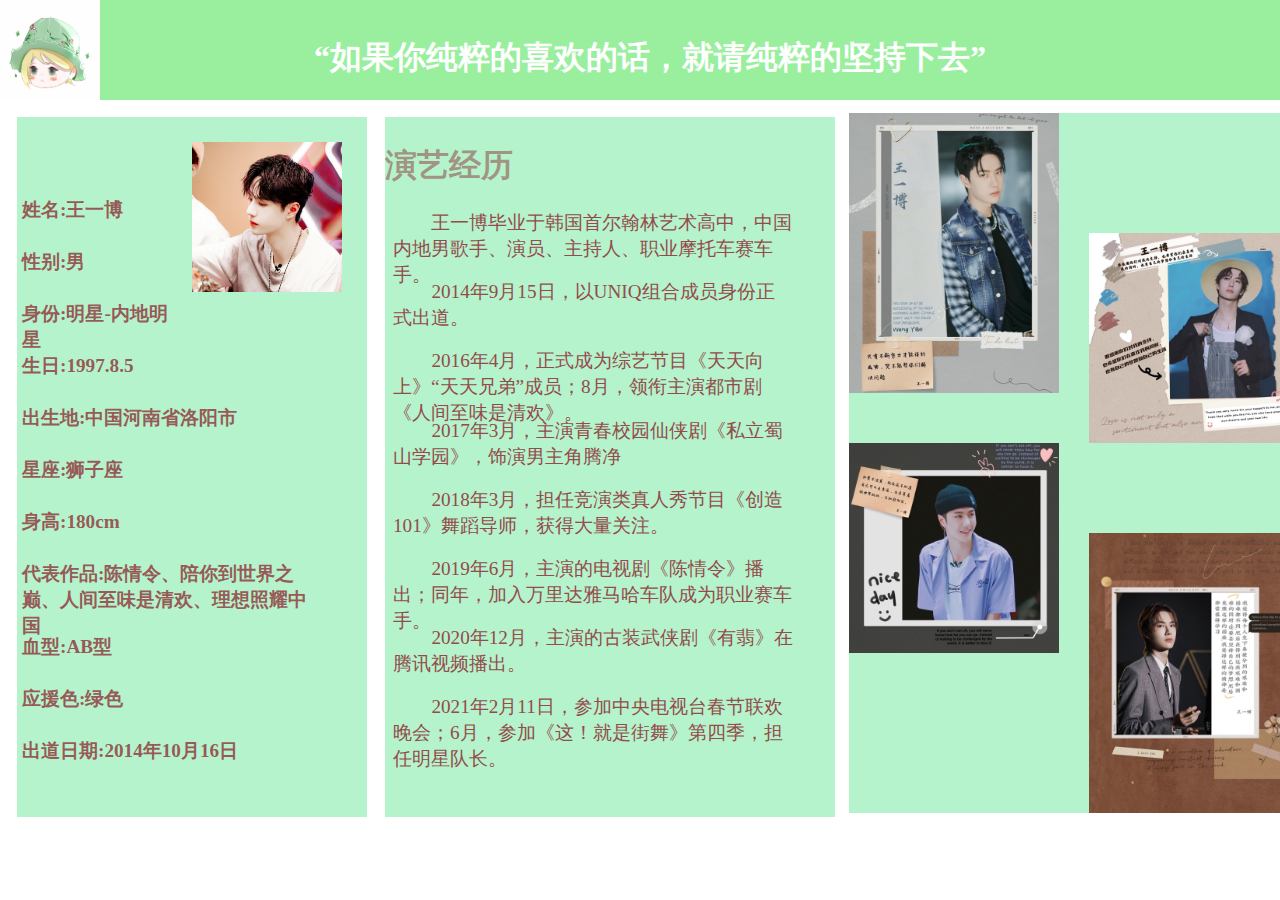
<file: index.html>
<!DOCTYPE html>
<html lang="en">
<head>
    <meta charset="UTF-8">
    <meta http-equiv="X-UA-Compatible" content="IE=edge">
    <meta name="viewport" content="width=device-width, initial-scale=1.0">
    <title>Document</title>
    <link rel="stylesheet" href="css/index1.css">
</head>
<body>
    <!-- 网页顶部内容 -->
    <div id="header">
        <!-- 头部左侧的图 -->
        <div class="head-1">
            <img class="logo" src="img/1.7.jpg" alt=""> 
        </div>
       <!-- 头部右侧内容 -->
        <div class="head-2">
            <a class="a-1" href="index/index2.html"><h1>“如果你纯粹的喜欢的话，就请纯粹的坚持下去”</h1></a>
            <!-- 通过点击链接内容进入下一页面 -->
        </div>
        
    </div>
    <!-- 网页重要内容 -->
    <div id="cont-1">
        <!-- 左侧内容 -->
        <div id="cont-1-1">
            <!-- 左侧内容右侧的图 -->
            <img class="headpic" src="img/1.2.jpg" alt="">
            <!-- 左侧内容的左侧内容 -->
            <div id="cont-1-1-1">
                <h5>姓名:王一博</h5>
                <h5>性别:男</h5>
                <h5>身份:明星-内地明星</h5>
                <h5>生日:1997.8.5</h5>
                <h5>出生地:中国河南省洛阳市</h5>
                <h5>星座:狮子座</h5>
                <h5>身高:180cm</h5>
                <h4>代表作品:陈情令、陪你到世界之巅、人间至味是清欢、理想照耀中国</h4>
                <h5>血型:AB型</h5>
                <h5>应援色:绿色</h5>
                <h5>出道日期:2014年10月16日</h5>
                
            </div>
        </div>
        <!-- 中间内容 -->
        <div id="cont-1-2">
            <h2>演艺经历</h2>
            <div id="cont-1-2-1">
            
                <p>王一博毕业于韩国首尔翰林艺术高中，中国内地男歌手、演员、主持人、职业摩托车赛车手。</p> 
                <p>2014年9月15日，以UNIQ组合成员身份正式出道。</p>
                <p>2016年4月，正式成为综艺节目《天天向上》“天天兄弟”成员；8月，领衔主演都市剧《人间至味是清欢》。</p>
                <p>2017年3月，主演青春校园仙侠剧《私立蜀山学园》，饰演男主角腾净</p>
                <p>2018年3月，担任竞演类真人秀节目《创造101》舞蹈导师，获得大量关注。</p>
                <p>2019年6月，主演的电视剧《陈情令》播出；同年，加入万里达雅马哈车队成为职业赛车手。</p>
                <p>2020年12月，主演的古装武侠剧《有翡》在腾讯视频播出。</p>
                <p>2021年2月11日，参加中央电视台春节联欢晚会；6月，参加《这！就是街舞》第四季，担任明星队长。</p> 
                
            </div>
        </div>
        <!-- 内容右侧图片 -->
        <div id="cont-1-3">
            <div class="cont-1-3-1">
                <img class="pic-1" src="img/1.3.jpg" alt="">
            </div>
            <div class="cont-1-3-2">
                <img class="pic-2" src="img/1.5.jpg" alt="">
            </div>
            <div class="cont-1-3-3">
                <img class="pic-3" src="img/1.6.jpg" alt="">
            </div>
            <div class="cont-1-3-4">
                <img class="pic-4" src="img/1.4.jpg" alt="">
            </div>
                <!-- 通过div和图片的宽高不同，实现图片的交错放置 -->
                
               
                
        </div>
    </div>
</body>
</html>
</file>
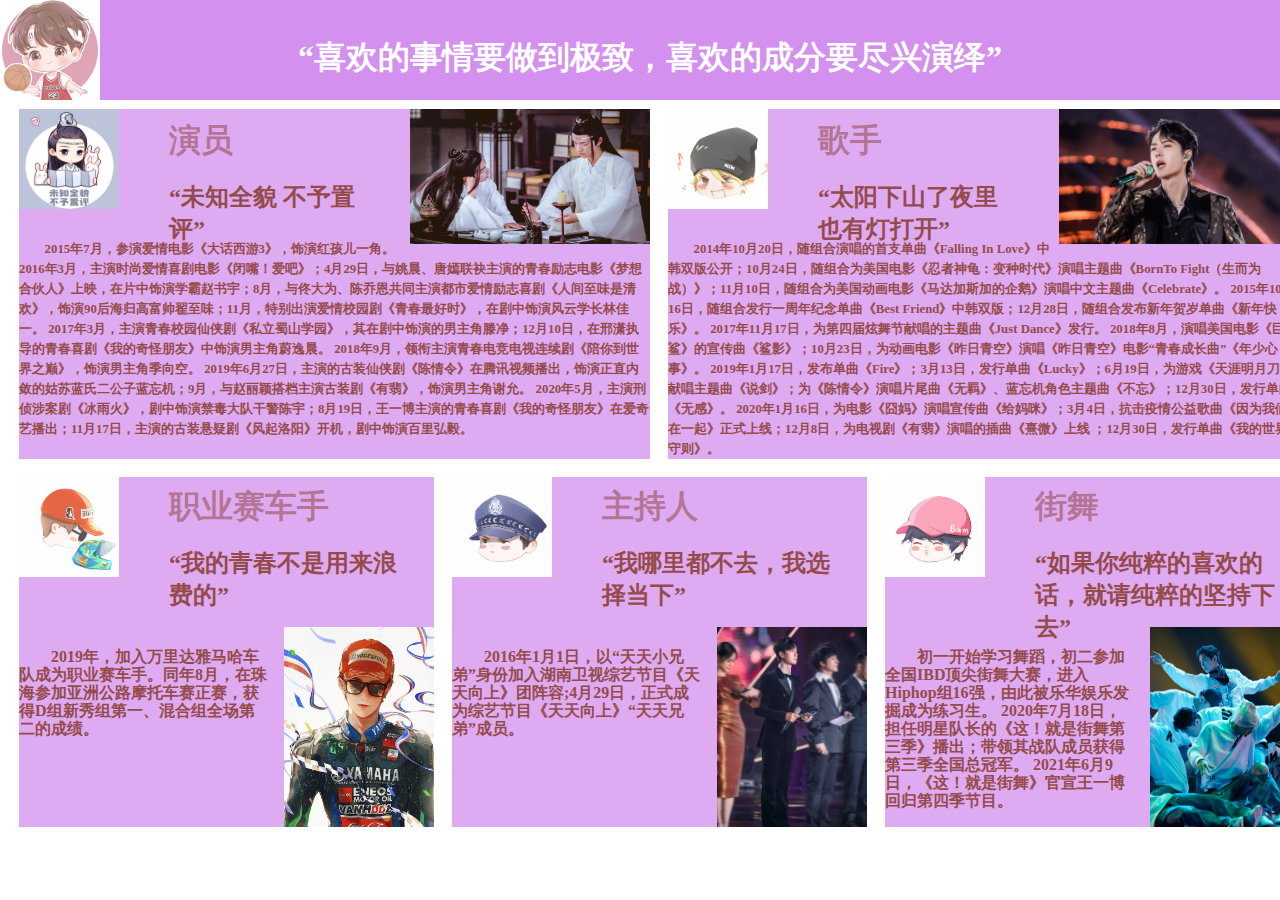
<file: index/index2.html>
<!DOCTYPE html>
<html lang="en">
<head>
    <meta charset="UTF-8">
    <meta http-equiv="X-UA-Compatible" content="IE=edge">
    <meta name="viewport" content="width=device-width, initial-scale=1.0">
    <title>Document</title>
    <link rel="stylesheet" href="../css/index2.css">
</head>
<body>
    <!-- 页面顶部内容 -->
    <div id="header">
        <!-- 顶部左侧图片 -->
        <div class="head-1">
            <img class="logo" src="../img/1.1.jpg" alt=""> 
        </div>
       
        <div class="head-2">
            <a class="a-1" href="../index/index3.html"><h1>“喜欢的事情要做到极致，喜欢的成分要尽兴演绎”</h1></a>
        </div>
        <!-- 顶部右侧内容通过链接进入下一页面 -->
    </div>
    <div id="cont-1">
        <!-- 重要内容分为上下两个部分，上面部分为两个小块，下面部分为三个小块，分别写五个不同方面 -->
        <div class="cont-1-1">
            <div class="cont-1-1-1">
                <!-- 小块顶部左侧图 -->
                <div class="add-1">
                    <img class="logo" src="../img/1.8.jpg" alt="">
                </div>
                <div class="title">
                    <h5>演员</h5><br>
                    <h2>“未知全貌 不予置评”</h2>
                </div>
                <!-- 小块内容右侧图片 -->
                <div class="add-2">
                    <img class="pic-1" src="../img/1.9.jpg" alt="">
                </div>
            </div>
            <div class="cont-1-1-2">
                <h3>2015年7月，参演爱情电影《大话西游3》，饰演红孩儿一角。
                    2016年3月，主演时尚爱情喜剧电影《闭嘴！爱吧》；4月29日，与姚晨、唐嫣联袂主演的青春励志电影《梦想合伙人》上映，在片中饰演学霸赵书宇；8月，与佟大为、陈乔恩共同主演都市爱情励志喜剧《人间至味是清欢》，饰演90后海归高富帅翟至味；11月，特别出演爱情校园剧《青春最好时》，在剧中饰演风云学长林佳一。
                    2017年3月，主演青春校园仙侠剧《私立蜀山学园》，其在剧中饰演的男主角滕净；12月10日，在邢潇执导的青春喜剧《我的奇怪朋友》中饰演男主角蔚逸晨。
                    2018年9月，领衔主演青春电竞电视连续剧《陪你到世界之巅》，饰演男主角季向空。
                    2019年6月27日，主演的古装仙侠剧《陈情令》在腾讯视频播出，饰演正直内敛的姑苏蓝氏二公子蓝忘机；9月，与赵丽颖搭档主演古装剧《有翡》，饰演男主角谢允。
                    2020年5月，主演刑侦涉案剧《冰雨火》，剧中饰演禁毒大队干警陈宇；8月19日，王一博主演的青春喜剧《我的奇怪朋友》在爱奇艺播出；11月17日，主演的古装悬疑剧《风起洛阳》开机，剧中饰演百里弘毅。
                </h3>
            </div>
            
           
            

        </div>
        <div class="cont-1-1">
            <div class="cont-1-1-1">
                <!-- 小块上部分左侧图 -->
                <div class="add-1">
                    <img class="logo" src="../img/1.10.jpg" alt="">
                </div>
                <div class="title">
                    <h5>歌手</h5><br>
                    <h2>“太阳下山了夜里也有灯打开”</h2>
                </div>
                <!-- 小块上部分右侧图 -->
                <div class="add-2">
                    <img class="pic-1" src="../img/1.11.jpg" alt="">
                </div>
            </div>
            <div class="cont-1-1-2">
                <h3>2014年10月20日，随组合演唱的首支单曲《Falling In Love》中韩双版公开；10月24日，随组合为美国电影《忍者神龟：变种时代》演唱主题曲《BornTo Fight（生而为战）》；11月10日，随组合为美国动画电影《马达加斯加的企鹅》演唱中文主题曲《Celebrate》。
                    2015年10月16日，随组合发行一周年纪念单曲《Best Friend》中韩双版；12月28日，随组合发布新年贺岁单曲《新年快乐》。
                    2017年11月17日，为第四届炫舞节献唱的主题曲《Just Dance》发行。
                    2018年8月，演唱美国电影《巨齿鲨》的宣传曲《鲨影》；10月23日，为动画电影《昨日青空》演唱《昨日青空》电影“青春成长曲”《年少心事》。
                    2019年1月17日，发布单曲《Fire》；3月13日，发行单曲《Lucky》；6月19日，为游戏《天涯明月刀》献唱主题曲《说剑》；为《陈情令》演唱片尾曲《无羁》、蓝忘机角色主题曲《不忘》；12月30日，发行单曲《无感》。
                    2020年1月16日，为电影《囧妈》演唱宣传曲《给妈咪》；3月4日，抗击疫情公益歌曲《因为我们在一起》正式上线；12月8日，为电视剧《有翡》演唱的插曲《熹微》上线 ；12月30日，发行单曲《我的世界守则》。
                </h3>
            </div>
        </div>
    </div>
    <div id="cont-2">
        <div class="cont-2-1">
            <div class="cont-2-1-1">
                <!-- 小块上部分左侧图 -->
                <div class="add-1">
                    <img class="logo" src="../img/1.12.jpg" alt="">
                </div>
                <div class="title-1">
                    <h5>职业赛车手</h5><br>
                    <h2>“我的青春不是用来浪费的”</h2>
                </div>
            </div>
            <div class="cont-2-1-2">
                <div class="add-3">
                    <h4>2019年，加入万里达雅马哈车队成为职业赛车手。同年8月，在珠海参加亚洲公路摩托车赛正赛，获得D组新秀组第一、混合组全场第二的成绩。</h4>
                </div>
                <!-- 小块上部分右侧图 -->
                <div class="add-4">
                    <img class="pic-2" src="../img/1.13.jpg" alt="">
                </div>
                
            </div>
        </div>
        <div class="cont-2-1">
            <div class="cont-2-1-1">
                <div class="add-1">
                    <img class="logo" src="../img/1.15.jpg" alt="">
                </div>
                <div class="title-1">
                    <h5>主持人</h5><br>
                    <h2>“我哪里都不去，我选择当下”</h2>
                </div>
            </div>
            <div class="cont-2-1-2">
                <div class="add-3">
                    <h4>2016年1月1日，以“天天小兄弟”身份加入湖南卫视综艺节目《天天向上》团阵容;4月29日，正式成为综艺节目《天天向上》“天天兄弟”成员。</h4>
                </div>
                <div class="add-4">
                    <img class="pic-2" src="../img/1.14.jpg" alt="">
                </div>
                
            </div>
        </div>
        <div class="cont-2-1">
            <div class="cont-2-1-1">
                <div class="add-1">
                    <img class="logo" src="../img/1.16.jpg" alt="">
                </div>
                <div class="title-1">
                    <h5>街舞</h5><br>
                    <h2>“如果你纯粹的喜欢的话，就请纯粹的坚持下去”</h2>
                </div>
            </div>
            <div class="cont-2-1-2">
                <div class="add-3">
                    <h4>初一开始学习舞蹈，初二参加全国IBD顶尖街舞大赛，进入Hiphop组16强，由此被乐华娱乐发掘成为练习生。
                        2020年7月18日，担任明星队长的《这！就是街舞第三季》播出；带领其战队成员获得第三季全国总冠军。
                        2021年6月9日，《这！就是街舞》官宣王一博回归第四季节目。
                    </h4>
                </div>
                <div class="add-4">
                    <img class="pic-2" src="../img/1.17.jpg" alt="">
                </div>
                
            </div>
        </div>
    </div>
</body>
</html>
</file>
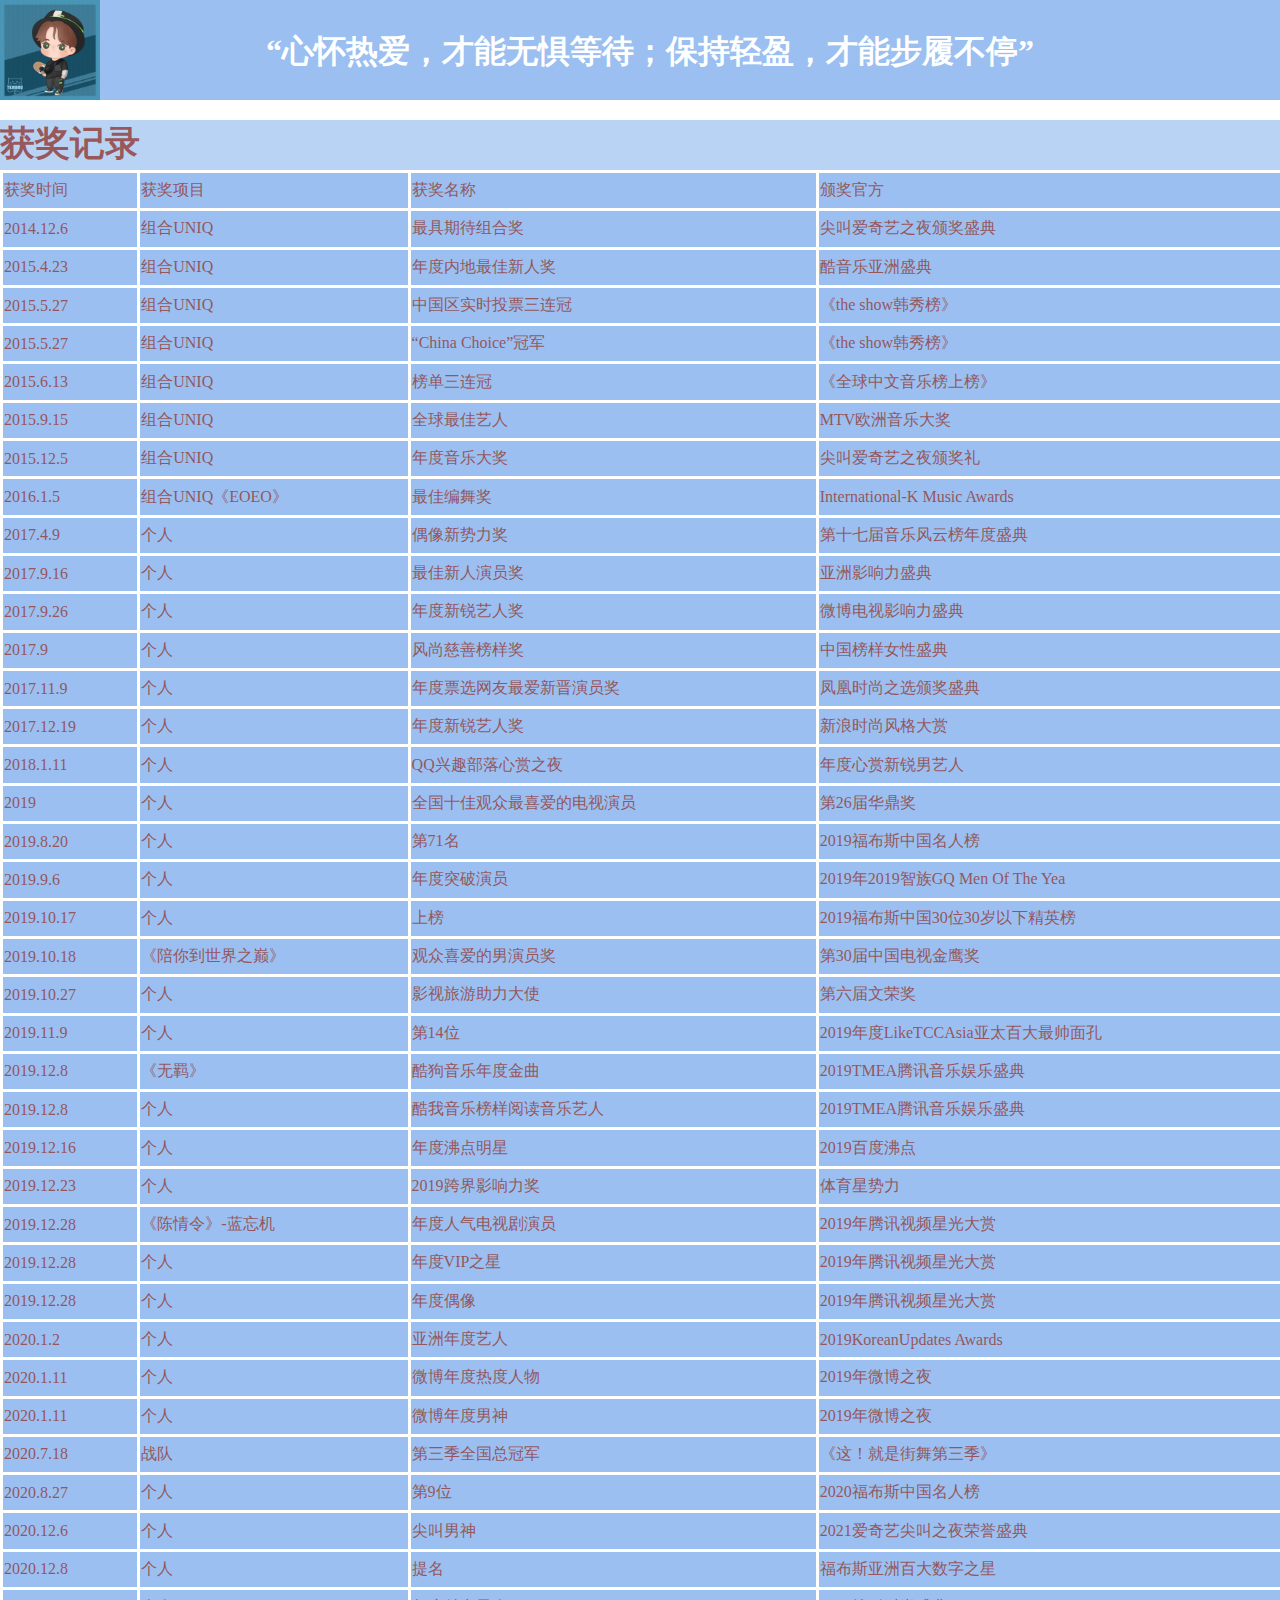
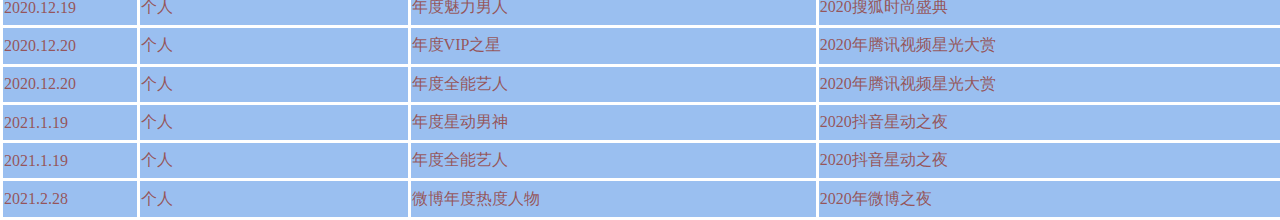
<file: index/index3.html>
<!DOCTYPE html>
<html lang="en">
<head>
    <meta charset="UTF-8">
    <meta http-equiv="X-UA-Compatible" content="IE=edge">
    <meta name="viewport" content="width=device-width, initial-scale=1.0">
    <title>Document</title>
    <link rel="stylesheet" href="../css/index3.css">
</head>
<body>
    <div id="header">
        <div class="head-1">
            <img class="logo" src="../img/2.1.jpg" alt=""> 
        </div>
       
        <div class="head-2">
            <a class="a-1" href="../index/index4.html"><h1>“心怀热爱，才能无惧等待；保持轻盈，才能步履不停”</h1></a>
        </div>
        <!-- 通过内容链接进入下一页面 -->
    </div>
    <div id="cont-1">
        <h5>获奖记录</h5>
    </div>
    <div class="cont-2">
       <table class="cont-3">
           <tbody>
                <tr class="part1">
                    <td height="32" class="add-1" colspan="3">
                        获奖时间
                    </td>
                    <td height="32" class="add-1" colspan="3">
                        获奖项目
                    </td>
                    <td height="32" class="add-1" colspan="3">
                        获奖名称
                    </td>
                    <td height="32" class="add-1" colspan="3">
                        颁奖官方
                    </td>
                </tr>
                <tr class="part1">
                    <td height="32" class="add-1" colspan="3">
                        2014.12.6
                    </td>
                    <td height="32" class="add-1" colspan="3">
                        组合UNIQ
                    </td>
                    <td height="32" class="add-1" colspan="3">
                        最具期待组合奖
                    </td>
                    <td height="32" class="add-1" colspan="3">
                        尖叫爱奇艺之夜颁奖盛典
                    </td>
                    
                </tr>
                <tr class="part1">
                    <td height="32" class="add-1" colspan="3">
                        2015.4.23
                    </td>
                    <td height="32" class="add-1" colspan="3">
                        组合UNIQ
                    </td>
                    <td height="32" class="add-1" colspan="3">
                        年度内地最佳新人奖
                    </td>
                    <td height="32" class="add-1" colspan="3">
                        酷音乐亚洲盛典
                    </td>
                    
                </tr>
                <tr class="part1">
                    <td height="32" class="add-1" colspan="3">
                        2015.5.27
                    </td>
                    <td height="32" class="add-1" colspan="3">
                        组合UNIQ
                    </td>
                    <td height="32" class="add-1" colspan="3">
                        中国区实时投票三连冠
                    </td>
                    <td height="32" class="add-1" colspan="3">
                        《the show韩秀榜》
                    </td>
                    
                </tr>
                <tr class="part1">
                    <td height="32" class="add-1" colspan="3">
                        2015.5.27
                    </td>
                    <td height="32" class="add-1" colspan="3">
                        组合UNIQ
                    </td>
                    <td height="32" class="add-1" colspan="3">
                        “China Choice”冠军
                    </td>
                    <td height="32" class="add-1" colspan="3">
                        《the show韩秀榜》
                    </td>
                    
                </tr>
                <tr class="part1">
                    <td height="32" class="add-1" colspan="3">
                        2015.6.13
                    </td>
                    <td height="32" class="add-1" colspan="3">
                        组合UNIQ
                    </td>
                    <td height="32" class="add-1" colspan="3">
                        榜单三连冠
                    </td>
                    <td height="32" class="add-1" colspan="3">
                        《全球中文音乐榜上榜》
                    </td>
                    
                </tr>
                <tr class="part1">
                    <td height="32" class="add-1" colspan="3">
                        2015.9.15
                    </td>
                    <td height="32" class="add-1" colspan="3">
                        组合UNIQ
                    </td>
                    <td height="32" class="add-1" colspan="3">
                        全球最佳艺人
                    </td>
                    <td height="32" class="add-1" colspan="3">
                        MTV欧洲音乐大奖
                    </td>
                </tr>
                <tr class="part1">
                    <td height="32" class="add-1" colspan="3">
                        2015.12.5
                    </td>
                    <td height="32" class="add-1" colspan="3">
                        组合UNIQ
                    </td>
                    <td height="32" class="add-1" colspan="3">
                        年度音乐大奖
                    </td>
                    <td height="32" class="add-1" colspan="3">
                        尖叫爱奇艺之夜颁奖礼
                    </td>
                    
                </tr>
                
                <tr class="part1">
                    <td height="32" class="add-1" colspan="3">
                        2016.1.5
                    </td>
                    <td height="32" class="add-1" colspan="3">
                        组合UNIQ《EOEO》
                    </td>
                    <td height="32" class="add-1" colspan="3">
                        最佳编舞奖
                    </td>
                    <td height="32" class="add-1" colspan="3">
                        International-K Music Awards
                    </td>
                    
                </tr>
                <tr class="part1">
                    <td height="32" class="add-1" colspan="3">
                        2017.4.9
                    </td>
                    <td height="32" class="add-1" colspan="3">
                        个人
                    </td>
                    <td height="32" class="add-1" colspan="3">
                        偶像新势力奖
                    </td>
                    <td height="32" class="add-1" colspan="3">
                        第十七届音乐风云榜年度盛典
                    </td>
                    
                </tr>
                <tr class="part1">
                    <td height="32" class="add-1" colspan="3">
                        2017.9.16
                    </td>
                    <td height="32" class="add-1" colspan="3">
                        个人
                    </td>
                    <td height="32" class="add-1" colspan="3">
                        最佳新人演员奖
                    </td>
                    <td height="32" class="add-1" colspan="3">
                        亚洲影响力盛典
                    </td>
                    
                </tr>
                <tr class="part1">
                    <td height="32" class="add-1" colspan="3">
                        2017.9.26
                    </td>
                    <td height="32" class="add-1" colspan="3">
                        个人
                    </td>
                    <td height="32" class="add-1" colspan="3">
                        年度新锐艺人奖
                    </td>
                    <td height="32" class="add-1" colspan="3">
                        微博电视影响力盛典
                    </td>
                    
                </tr>
                <tr class="part1">
                    <td height="32" class="add-1" colspan="3">
                        2017.9
                    </td>
                    <td height="32" class="add-1" colspan="3">
                        个人
                    </td>
                    <td height="32" class="add-1" colspan="3">
                        风尚慈善榜样奖
                    </td>
                    <td height="32" class="add-1" colspan="3">
                        中国榜样女性盛典
                    </td>
                    
                </tr>
                <tr class="part1">
                    <td height="32" class="add-1" colspan="3">
                        2017.11.9
                    </td>
                    <td height="32" class="add-1" colspan="3">
                        个人
                    </td>
                    <td height="32" class="add-1" colspan="3">
                        年度票选网友最爱新晋演员奖
                    </td>
                    <td height="32" class="add-1" colspan="3">
                        凤凰时尚之选颁奖盛典
                    </td>
                    
                </tr>
               
                <tr class="part1">
                    <td height="32" class="add-1" colspan="3">
                        2017.12.19
                    </td>
                    <td height="32" class="add-1" colspan="3">
                        个人
                    </td>
                    <td height="32" class="add-1" colspan="3">
                        年度新锐艺人奖
                    </td>
                    <td height="32" class="add-1" colspan="3">
                        新浪时尚风格大赏
                    </td>
                    
                </tr>
                <tr class="part1">
                    <td height="32" class="add-1" colspan="3">
                        2018.1.11
                    </td>
                    <td height="32" class="add-1" colspan="3">
                        个人
                    </td>
                    <td height="32" class="add-1" colspan="3">
                        QQ兴趣部落心赏之夜
                    </td>
                    <td height="32" class="add-1" colspan="3">
                        年度心赏新锐男艺人
                    </td>
                    
                </tr>
               
               
                <tr class="part1">
                    <td height="32" class="add-1" colspan="3">
                        2019
                    </td>
                    <td height="32" class="add-1" colspan="3">
                       个人
                    </td>
                    <td height="32" class="add-1" colspan="3">
                        全国十佳观众最喜爱的电视演员
                    </td>
                    <td height="32" class="add-1" colspan="3">
                        第26届华鼎奖
                    </td>
                </tr>
                <tr class="part1">
                    <td height="32" class="add-1" colspan="3">
                        2019.8.20
                    </td>
                    <td height="32" class="add-1" colspan="3">
                       个人
                    </td>
                    <td height="32" class="add-1" colspan="3">
                        第71名
                    </td>
                    <td height="32" class="add-1" colspan="3">
                        2019福布斯中国名人榜
                    </td>
               
                <tr class="part1">
                    <td height="32" class="add-1" colspan="3">
                        2019.9.6
                    </td>
                    <td height="32" class="add-1" colspan="3">
                        个人
                    </td>
                    <td height="32" class="add-1" colspan="3">
                        年度突破演员
                    </td>
                    <td height="32" class="add-1" colspan="3">
                        2019年2019智族GQ Men Of The Yea
                    </td>
                </tr>
                <tr class="part1">
                    <td height="32" class="add-1" colspan="3">
                        2019.10.17
                    </td>
                    <td height="32" class="add-1" colspan="3">
                        个人
                    </td>
                    <td height="32" class="add-1" colspan="3">
                        上榜
                    </td>
                    <td height="32" class="add-1" colspan="3">
                        2019福布斯中国30位30岁以下精英榜
                    </td>
                </tr>
                <tr class="part1">
                    <td height="32" class="add-1" colspan="3">
                        2019.10.18
                    </td>
                    <td height="32" class="add-1" colspan="3">
                        《陪你到世界之巅》
                    </td>
                    <td height="32" class="add-1" colspan="3">
                        观众喜爱的男演员奖
                    </td>
                    <td height="32" class="add-1" colspan="3">
                        第30届中国电视金鹰奖
                    </td>
                    
                </tr>
                <tr class="part1">
                    <td height="32" class="add-1" colspan="3">
                        2019.10.27
                    </td>
                    <td height="32" class="add-1" colspan="3">
                        个人
                    </td>
                    <td height="32" class="add-1" colspan="3">
                        影视旅游助力大使
                    </td>
                    <td height="32" class="add-1" colspan="3">
                        第六届文荣奖
                    </td>
                </tr>
               
                <tr class="part1">
                    <td height="32" class="add-1" colspan="3">
                        2019.11.9
                    </td>
                    <td height="32" class="add-1" colspan="3">
                        个人
                    </td>
                    <td height="32" class="add-1" colspan="3">
                        第14位
                    </td>
                    <td height="32" class="add-1" colspan="3">
                        2019年度LikeTCCAsia亚太百大最帅面孔
                    </td>
                </tr>
               
                <tr class="part1">
                    <td height="32" class="add-1" colspan="3">
                        2019.12.8
                    </td>
                    <td height="32" class="add-1" colspan="3">
                        《无羁》
                    </td>
                    <td height="32" class="add-1" colspan="3">
                        酷狗音乐年度金曲
                    </td>
                    <td height="32" class="add-1" colspan="3">
                        2019TMEA腾讯音乐娱乐盛典
                    </td>
                </tr>
                <tr class="part1">
                    <td height="32" class="add-1" colspan="3">
                        2019.12.8
                    </td>
                    <td height="32" class="add-1" colspan="3">
                        个人
                    </td>
                    <td height="32" class="add-1" colspan="3">
                        酷我音乐榜样阅读音乐艺人
                    </td>
                    <td height="32" class="add-1" colspan="3">
                        2019TMEA腾讯音乐娱乐盛典
                    </td>
                </tr>
                <tr class="part1">
                    <td height="32" class="add-1" colspan="3">
                       2019.12.16
                    </td>
                    <td height="32" class="add-1" colspan="3">
                       个人
                    </td>
                    <td height="32" class="add-1" colspan="3">
                        年度沸点明星
                    </td>
                    <td height="32" class="add-1" colspan="3">
                        2019百度沸点
                    </td>
                </tr>
                <tr class="part1">
                    <td height="32" class="add-1" colspan="3">
                        2019.12.23
                    </td>
                    <td height="32" class="add-1" colspan="3">
                       个人
                    </td>
                    <td height="32" class="add-1" colspan="3">
                       2019跨界影响力奖
                    </td>
                    <td height="32" class="add-1" colspan="3">
                        体育星势力
                    </td>
                </tr>
                <tr class="part1">
                    <td height="32" class="add-1" colspan="3">
                        2019.12.28
                    </td>
                    <td height="32" class="add-1" colspan="3">
                        《陈情令》-蓝忘机
                    </td>
                    <td height="32" class="add-1" colspan="3">
                        年度人气电视剧演员
                    </td>
                    <td height="32" class="add-1" colspan="3">
                        2019年腾讯视频星光大赏
                    </td>
                </tr>

                <tr class="part1">
                    <td height="32" class="add-1" colspan="3">
                        2019.12.28
                    </td>
                    <td height="32" class="add-1" colspan="3">
                        个人
                    </td>
                    <td height="32" class="add-1" colspan="3">
                        年度VIP之星
                    </td>
                    <td height="32" class="add-1" colspan="3">
                        2019年腾讯视频星光大赏
                    </td>
                </tr>
                <tr class="part1">
                    <td height="32" class="add-1" colspan="3">
                        2019.12.28
                    </td>
                    <td height="32" class="add-1" colspan="3">
                        个人
                    </td>
                    <td height="32" class="add-1" colspan="3">
                        年度偶像
                    </td>
                    <td height="32" class="add-1" colspan="3">
                        2019年腾讯视频星光大赏
                    </td>
                </tr>
                <tr class="part1">
                    <td height="32" class="add-1" colspan="3">
                        2020.1.2
                    </td>
                    <td height="32" class="add-1" colspan="3">
                        个人
                    </td>
                    <td height="32" class="add-1" colspan="3">
                        亚洲年度艺人
                    </td>
                    <td height="32" class="add-1" colspan="3">
                        2019KoreanUpdates Awards
                    </td>
                </tr>
                <tr class="part1">
                    <td height="32" class="add-1" colspan="3">
                        2020.1.11
                    </td>
                    <td height="32" class="add-1" colspan="3">
                       个人
                    </td>
                    <td height="32" class="add-1" colspan="3">
                        微博年度热度人物
                    </td>
                    <td height="32" class="add-1" colspan="3">
                        2019年微博之夜
                    </td>
                </tr>
                <tr class="part1">
                    <td height="32" class="add-1" colspan="3">
                        2020.1.11
                    </td>
                    <td height="32" class="add-1" colspan="3">
                        个人
                    </td>
                    <td height="32" class="add-1" colspan="3">
                        微博年度男神
                    </td>
                    <td height="32" class="add-1" colspan="3">
                       2019年微博之夜
                    </td>
                </tr>
                <tr class="part1">
                    <td height="32" class="add-1" colspan="3">
                        2020.7.18
                    </td>
                    <td height="32" class="add-1" colspan="3">
                        战队
                    </td>
                    <td height="32" class="add-1" colspan="3">
                        第三季全国总冠军
                    </td>
                    <td height="32" class="add-1" colspan="3">
                        《这！就是街舞第三季》
                    </td>
                    
                </tr>
               
                <tr class="part1">
                    <td height="32" class="add-1" colspan="3">
                       2020.8.27
                    </td>
                    <td height="32" class="add-1" colspan="3">
                        个人
                    </td>
                    <td height="32" class="add-1" colspan="3">
                        第9位
                    </td>
                    <td height="32" class="add-1" colspan="3">
                        2020福布斯中国名人榜
                    </td>
                    
                </tr>
                <tr class="part1">
                    <td height="32" class="add-1" colspan="3">
                        2020.12.6
                    </td>
                    <td height="32" class="add-1" colspan="3">
                        个人
                    </td>
                    <td height="32" class="add-1" colspan="3">
                        尖叫男神
                    </td>
                    <td height="32" class="add-1" colspan="3">
                        2021爱奇艺尖叫之夜荣誉盛典
                    </td>
                    
                </tr>
                <tr class="part1">
                    <td height="32" class="add-1" colspan="3">
                        2020.12.8
                    </td>
                    <td height="32" class="add-1" colspan="3">
                        个人
                    </td>
                    <td height="32" class="add-1" colspan="3">
                        提名
                    </td>
                    <td height="32" class="add-1" colspan="3">
                        福布斯亚洲百大数字之星
                    </td>
                    
                </tr>
                <tr class="part1">
                    <td height="32" class="add-1" colspan="3">
                        2020.12.19
                    </td>
                    <td height="32" class="add-1" colspan="3">
                        个人
                    </td>
                    <td height="32" class="add-1" colspan="3">
                        年度魅力男人
                    </td>
                    <td height="32" class="add-1" colspan="3">
                        2020搜狐时尚盛典
                    </td>
                    
                </tr>
                <tr class="part1">
                    <td height="32" class="add-1" colspan="3">
                        2020.12.20
                    </td>
                    <td height="32" class="add-1" colspan="3">
                        个人
                    </td>
                    <td height="32" class="add-1" colspan="3">
                        年度VIP之星
                    </td>
                    <td height="32" class="add-1" colspan="3">
                        2020年腾讯视频星光大赏
                    </td>
                    
                </tr>
                <tr class="part1">
                    <td height="32" class="add-1" colspan="3">
                        2020.12.20
                    </td>
                    <td height="32" class="add-1" colspan="3">
                        个人
                    </td>
                    <td height="32" class="add-1" colspan="3">
                        年度全能艺人
                    </td>
                    <td height="32" class="add-1" colspan="3">
                        2020年腾讯视频星光大赏
                    </td>
                    
                </tr>
               
                <tr class="part1">
                    <td height="32" class="add-1" colspan="3">
                        2021.1.19
                    </td>
                    <td height="32" class="add-1" colspan="3">
                        个人
                    </td>
                    <td height="32" class="add-1" colspan="3">
                        年度星动男神
                    </td>
                    <td height="32" class="add-1" colspan="3">
                        2020抖音星动之夜
                    </td>
                    
                </tr>
                <tr class="part1">
                    <td height="32" class="add-1" colspan="3">
                       2021.1.19
                    </td>
                    <td height="32" class="add-1" colspan="3">
                        个人
                    </td>
                    <td height="32" class="add-1" colspan="3">
                        年度全能艺人
                    </td>
                    <td height="32" class="add-1" colspan="3">
                       2020抖音星动之夜
                    </td>
                    
                </tr>
                <tr class="part1">
                    <td height="32" class="add-1" colspan="3">
                        2021.2.28
                    </td>
                    <td height="32" class="add-1" colspan="3">
                        个人
                    </td>
                    <td height="32" class="add-1" colspan="3">
                        微博年度热度人物
                    </td>
                    <td height="32" class="add-1" colspan="3">
                        2020年微博之夜
                    </td>
                    
                </tr>
               
           </tbody>
       </table>
    </div>
</body>
</html>
</file>
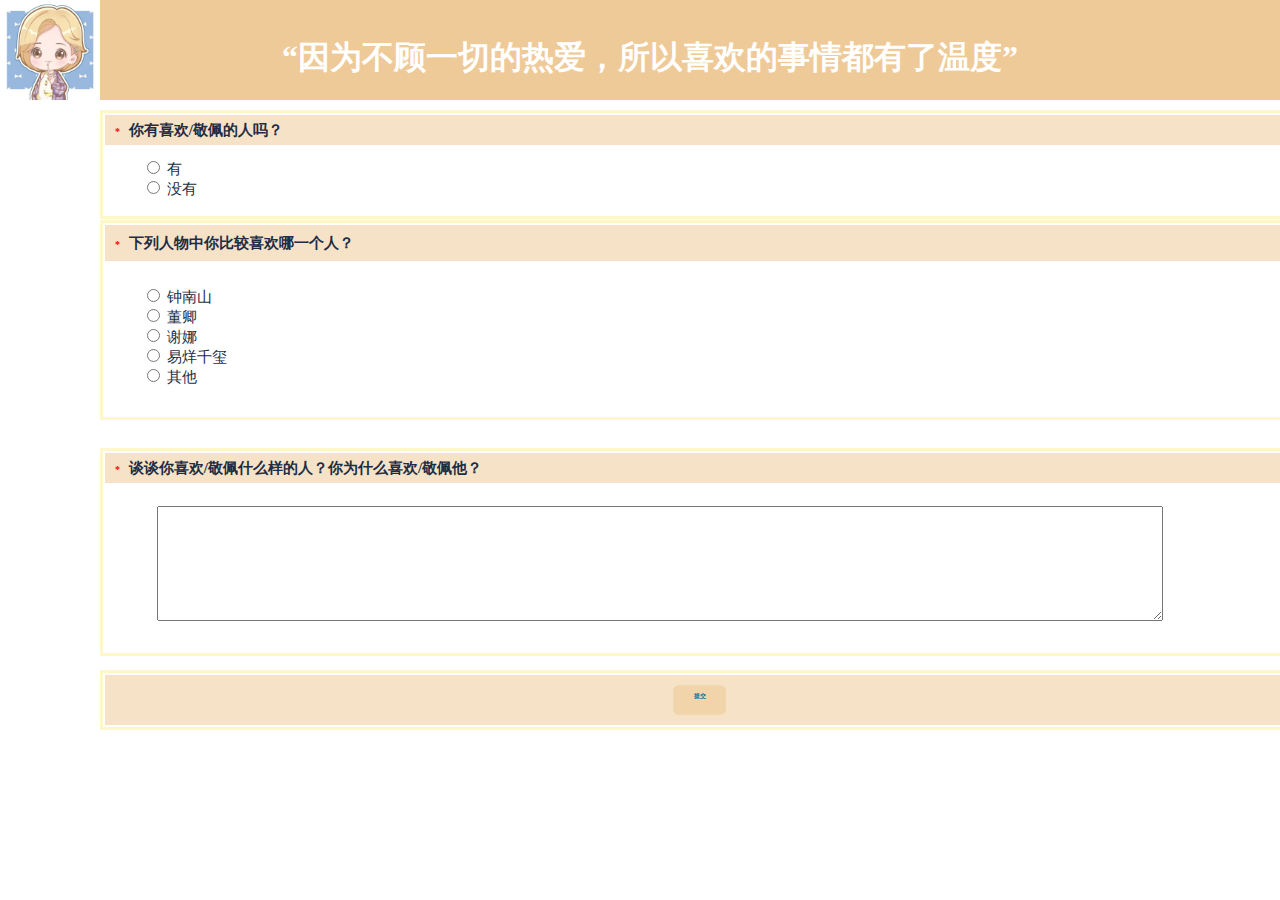
<file: index/index4.html>
<!DOCTYPE html>
<html lang="en">
<head>
    <meta charset="UTF-8">
    <meta http-equiv="X-UA-Compatible" content="IE=edge">
    <meta name="viewport" content="width=device-width, initial-scale=1.0">
    <title>Document</title>
    <link rel="stylesheet" href="../css/index4.css">
</head>
<body>
    <!-- 顶部内容 -->
    <div id="header">
        <!-- 顶部内容左侧图片 -->
        <div class="head-1">
            <img class="logo" src="../img/2.2.jpg" alt=""> 
        </div>
       
        <div class="head-2">
            <h1>“因为不顾一切的热爱，所以喜欢的事情都有了温度”</h1>
        </div>
    </div>
    <!-- 将页面主要内容从上到下分为四部分，分别为选择、填空与提交 -->
    <div class="cont-0">
        <div class="cont-1">
            <table class="table-1">
                <tbody>
                    <tr>
                        <td class="ques-1">
                            <span class="ques-1-1">*</span>
                            <span class="ques-1-2"></span>
                            你有喜欢/敬佩的人吗？
                        </td>
                    </tr>
                    <tr class="sleft">
                        <!-- 设置选项 -->
                        <td class="sleft">
                            <input type="radio" name="beanstype" id="a-1" />
                            <label for="a-1">有</label><br />
                            <input type="radio" name="beanstype" id="a-2" />
                            <label for="a-2">没有</label><br />
                            
                        </td>
                    </tr>
                </tbody>
            </table>
            
        </div>
        <div class="cont-2">
            <table class="table-2">
                <tbody>
                    <tr>
                        <td class="ques-1">
                            <span class="ques-1-1">*</span>
                            <span class="ques-1-2"></span>
                            下列人物中你比较喜欢哪一个人？
                        </td>
                    </tr>
                    <tr class="sleft">
                        <!-- 设置选项 -->
                        <td class="sleft">
                            <input type="radio" name="beanstype" id="a-1" />
                            <label for="a-1">钟南山</label><br />
                            <input type="radio" name="beanstype" id="a-2" />
                            <label for="a-2">董卿</label><br />
                            <input type="radio" name="beanstype" id="a-3" />
                            <label for="a-3">谢娜</label><br />
                            <input type="radio" name="beanstype" id="a-4" />
                            <label for="a-4">易烊千玺</label><br />
                            <input type="radio" name="beanstype" id="a-5" />
                            <label for="a-5">其他</label>
                        </td>
                    </tr>
                </tbody>
            </table>
        </div>
        <div class="cont-3">
            <table class="table-3">
                <tbody>
                    <tr>
                        <td class="ques-2">
                            <span class="ques-1-1">*</span>
                            <span class="ques-2-1"></span>
                                谈谈你喜欢/敬佩什么样的人？你为什么喜欢/敬佩他？
                        </td><br>
                       
                    </tr>
                    <tr>
                        <!-- 设置填空盒子做回答 -->
                         <td class="sleft">
                            <textarea class="box" name="thought" cols="30" rows="10"></textarea>
                        </td>
                    </tr>
                </tbody>
            </table>
       
        </div>
        <div class="cont-4">
            <table class="table-4">
                <tbody>
                    <tr>
                        <!-- 设置提交按钮 -->
                        <td class="submint-buttons">
                            <button>
                                <span class="d-1">提交</span>
                            </button>
                        </td>
                    </tr>
                </tbody>
            </table>
        </div>
    </div>
</body>
</html>
</file>
<file: css/index1.css>
body{
    margin: 0;
    padding: 0;
    width: 1300px;
    height: 800px;
    
}

#header{
    margin: 0;
    padding: 0;
    width: 1300px;
    height:100px;
    background-color: rgba(144, 238, 149, 0.918);
}
.head-1{
    width: 100px;
    height: 100px;
    float: left;
}
.head-2{
    margin-top: 15px;
    margin-left: 50px;
    width: 1000px;
    height: 80px;
    float: left;
}
.a-1{
    text-decoration: none;
    /* 去除连接下划线 */
}
.logo{
    width: 100px;
    height: 100px;
}
h1{
    text-align: center;
    font-family: 'Times New Roman', Times, serif;
    color:white;
    font-size:200%;
}

#cont-1{
    margin: 8px;
    padding: 0;
    width: 1300px;
    height: 700px;
}
#cont-1-1{
    float: left;
    margin: 9px;
    padding: 0;
    background-color: rgba(144, 238, 180, 0.678);
    width: 350px;
    height: 700px;
}
#cont-1-1-1{
    margin: 5px;
    margin-top: 80px;
    padding: 0;
    width: 300px;
    height: 600px;
    text-align: center;
}
#cont-1-2{
    float:left;
    margin:9px;
    padding: 0;
    background-color: rgba(144, 238, 180, 0.678);
    width: 450px;
    height: 700px;
}
#cont-1-3{
    float:left;
    margin: 5px;
    padding: 0;
    background-color: rgba(144, 238, 180, 0.678);
    width: 450px;
    height: 700px;
}
.headpic{
    margin: 5px;
    margin-top: 20px;
    margin-right: 20px;
    padding: 5px;
    width: 150px;
    height: 150px;
    float: right;

}
h5{
    width: 300px;
    height: 20px;
    font-size: 120%;
    color: #954b4be7;
    font-family: Georgia, "Times New Roman", Times, serif;
    text-align: left;
}
h4{
    width: 300px;
    height: 40px;
    font-size: 120%;
    color: #954b4be7;
    font-family: Georgia, "Times New Roman", Times, serif;
    text-align: left;
}
h2{
    width: 300px;
    height: 40px;
    font-size: 200%;
    color: #954b4b96;
    border-spacing: 10px;
    font-family: Georgia, "Times New Roman", Times, serif;
    text-align: left;
}

p{
    width: 400px;
    height: 50px;
    font-size: 120%;
    color: #954b4b;
    border-spacing: 10px;
    font-family: Georgia, "Times New Roman", Times, serif;
    text-align: left;
    text-indent: 2em;
    /* 段落首行缩进2字符 */
}
#cont-1-2-1{
    margin: 8px;
    padding: 0;
    width: 400px;
    height: 650px;
    text-align: center;
}
.pic-1{
    width: 210px;
    height: 280px;
    float: left;
}
.pic-2{
    width: 210px;
    height: 210px;
}
.pic-3{
    width: 210px;
    height: 210px;
}
.pic-4{
    width: 210px;
    height: 280px;
}
.cont-1-3-1{
    width: 300px;
    height: 120px;
    float: left;
}
.cont-1-3-2{
    width: 210px;
    height: 210px;
    float: right;
}
.cont-1-3-3{
    width: 300px;
    height: 90px;
    float: left;
}
.cont-1-3-4{
    width: 210px;
    height: 170px;
    float: right;
}
</file>
<file: css/index2.css>
body{
    margin: 0;
    padding: 0;
    width: 1300px;
    height: 800px;
    
}

#header{
    margin: 0;
    padding: 0;
    width: 1300px;
    height:100px;
    background-color: rgb(211, 144, 238);
}
.head-1{
    width: 100px;
    height: 100px;
    float: left;
}
.head-2{
    margin-top: 15px;
    margin-left: 50px;
    width: 1000px;
    height: 80px;
    float: left;
}
.logo{
    width: 100px;
    height: 100px;
}
h1{
    text-align: center;
    font-family: 'Times New Roman', Times, serif;
    color:white;
}
.a-1{
    text-decoration: none;
    /* 去除链接下划线 */
}
#cont-1{
    margin-left: 10px;
    margin-right: 10px;
    width: 1300px;
    height: 350px;
}

.cont-1-1{
    margin: 9px;
    padding: 0;
    width: 631px;
    height: 350px;
    float: left;
    background-color: rgba(211, 144, 238, 0.76);
}
.cont-1-1-1{
    width: 631px;
    height: 100px;
}
.cont-1-1-2{
    width: 631px;
    height: 250px;
}
#cont-2{
    margin-left: 10px;
    margin-right: 10px;
    width: 1300px;
    height: 350px;
}
.cont-2-1{
    margin: 9px;
    padding: 0;
    width: 415px;
    height: 350px;
    float: left;
    background-color: rgba(211, 144, 238, 0.76);
}
.title{
    margin: 0;
    padding: 0;
    margin-top: 10px;
    margin-left: 50px;
    width: 200px;
    height: 120px;
    float: left;
    text-align: left;
}
h5{
    margin: 0;
    padding: 0;
    font-size: 200%;
    color: #954b4b96;
    border-spacing: 10px;
    font-family: Georgia, "Times New Roman", Times, serif;
}
h2{
    margin: 0;
    padding: 0;
    font-size: 150%;
    color: #954b4b;
    border-spacing: 10px;
    font-family: Georgia, "Times New Roman", Times, serif;
}
.pic-1{
    width: 240px;
    height: 135px;
}
.add-1{
    width: 100px;
    height: 100px;
    float:left;
}
.add-2{
    width: 240px;
    height: 135px;
    float: right;
}
h3{
    width: 631px;
    height: 250px;
    font-size: 80%;
    color: #954b4b;
    border-spacing: 10px;
    font-family: Georgia, "Times New Roman", Times, serif;
    text-align: left;
    text-indent: 2em;
    /* 首行缩进两字符 */
    line-height: 20px;
}
.cont-2-1-1{
    width: 415px;
    height: 150px;
}
.cont-2-1-2{
    width: 415px;
    height: 200px;
}
.add-3{
    width: 250px;
    height: 200px;
    float: left;
}
.add-4{
    width: 150px;
    height: 200px;
    float: right;
}
.pic-2{
    width: 150px;
    height: 200px;
}

h4{
    width: 250px;
    height: 200px;
    font-size: 100%;
    color: #954b4b;
    border-spacing: 10px;
    font-family: Georgia, "Times New Roman", Times, serif;
    text-align: left;
    text-indent: 2em;
    /* 首行缩进两字符 */
    line-height: 18px;
}
.title-1{
    margin: 0;
    padding: 0;
    margin-top: 8px;
    margin-left: 50px;
    width: 250px;
    height: 140px;
    float: left;
    text-align: left;
}
</file>
<file: css/index3.css>
body{
    margin: 0;
    padding: 0;
    width: 1300px;
    height: 1800px;
    
}

#header{
    margin: 0;
    padding: 0;
    width: 1300px;
    height:100px;
    background-color: rgba(144, 185, 238, 0.911);
}
.head-1{
    width: 100px;
    height: 100px;
    float: left;
}
.head-2{
    margin-top: 20px;
    margin-left: 50px;
    width: 1000px;
    height: 80px;
    float: left;
}
.logo{
    width: 100px;
    height: 100px;
}
h1{
    margin-top: 10px;
    font-family: 'Times New Roman', Times, serif;
    color:white;
    text-align: center;
}
.a-1{
    text-decoration: none;
    /* 去除链接下划线 */
}
#cont-1{
    margin: 0;
    padding: 0;
    margin-top: 20px;
    width: 1300px;
    height: 50px;
    background-color: rgba(144, 185, 238, 0.63);
}
h5{
    margin: 0;
    padding: 0;
    width: 1130px;
    height: 50px;
    font-size: 220%;
    color: #954b4be7;
    border-spacing: 10px;
    font-family: Georgia, "Times New Roman", Times, serif;
    text-align: left;
}
.cont-2{
    margin: 0;
    padding: 0;
    width: 1300px;
    height: 1650px;
    background-color: rgba(144, 185, 238, 0.911);
}
.cont-3{
    margin: 0;
    padding: 0;
    width: 1330px;
    height: 1650px;
    border-collapse: collapse;
    /* 表格框线 */
    
}
.part-1{
    width: 1130px;
    height:30px;
}
.add-1{
    height: 30px;
    text-align: left;
    color: #954b4be7;
    border: 3px solid white;
    /* 小表格框线 */
   
}
</file>
<file: css/index4.css>
body{
    margin: 0;
    padding: 0;
    width: 1300px;
    height: 700px;
    
}

#header{
    margin: 0;
    padding: 0;
    width: 1300px;
    height:100px;
    background-color: rgba(238, 197, 144, 0.918);
}
.head-1{
    width: 100px;
    height: 100px;
    float: left;
    /* 通过浮动使一行的大块分成几列的小块 */
}
.head-2{
    margin-top: 15px;
    margin-left: 50px;
    width: 1000px;
    height: 80px;
    float: left;
}
.logo{
    width: 100px;
    height: 100px;
}
h1{
    text-align: center;
    font-family: 'Times New Roman', Times, serif;
    color:white;
}
.cont-0{
    margin-left: 100px;
    width: 1200px;
    height: 600px;
}
.cont-1{
    margin-top: 10px;
    width: 1200px;
    height: 100px;
}
.cont-2{
    margin-top: 10px;
    width: 1200px;
    height: 200px;
}
.cont-3{
    margin-top: 10px;
    width: 1200px;
    height: 230px;
}
.cont-4{
    margin-top: 10px;
    width: 1200px;
    height: 100px;
}
.table-1{
    width: 1200px;
    height: 100px;
    border: 3px solid #fff7cc;
    /* 表格框线 */
}
.table-2{
    width: 1200px;
    height: 200px;
    border: 3px solid #fff7cc;
}
.table-3{
    width: 1200px;
    height: 200px;
    border: 3px solid #fff7cc;
}
.table-4{
    width: 1200px;
    height: 60px;
    border: 3px solid #fff7cc;
}
.ques-1{
    font-family: verdana;
    font-size: 15px;
    font-weight: bold;
    background-color: rgba(238, 197, 144, 0.5);
    text-align: left;
    padding: 6px 10px;
    line-height: 120%;
    color: #1d2d45;
    border-collapse: collapse;
    /* 表格框线 */
    border-spacing: 0;
    width: 1130px;
    height: px;
}
.ques-1-1{
    color: red;
    font-size: 10px;
    font-family: verdana;
    margin-right: 5px;
    font-weight: bold;
    text-align: left;
    border-collapse: collapse;
    border-spacing: 0;
    line-height: 120%;
    width: 6.40001px;
    height: 11.2px;
}
.ques-1-2{
    display: none;
    font-family: verdana;
    font-size: 15px;
    font-weight: bold;
    text-align: left;
    border-collapse: collapse;
    border-spacing: 0;
    line-height: 120%;
    color: #1d2d45;
}

.sleft{
    padding: 11px 24px 16px 37px;
    text-align: left;
    font-size: 15px;
    line-height: 120%;
    /* 行间距 */
    color: #1d2d45;
}
.box{
    margin-top: 10px;
    margin-bottom: 10px;
    margin-right: 10px;
    margin-left: 1em;
    text-align: left;
    font-size: 15px;
    line-height: 120%;
    color: #1d2d45;
    width: 1000px;
    height: 108.8px;
}
.ques-2{
    font-family: verdana;
    font-size: 15px;
    font-weight: bold;
    background-color: rgba(238, 197, 144, 0.5);
    text-align: left;
    padding: 6px 10px;
    line-height: 120%;
    color: #1d2d45;
    border-collapse: collapse;
    border-spacing: 0;
    width: 1000px;
    height: 15.6px;
}
.ques-2-1{
    display: none;
    font-family: verdana;
    font-size: 15px;
    font-weight: bold;
    text-align: left;
    border-collapse: collapse;
    border-spacing: 0;
    line-height: 120%;
    color: #1d2d45;
}

.submint-buttons{
    text-align: center;
    width: 100%;
    background-color: rgba(238, 197, 144, 0.5);
    padding: 0;
    border-spacing: 0;
    border-collapse: separate;
    font-size: 12px;
    line-height: 120%;
    color: #1d2d45;
    width: 1200px;
    height: 30.65px;
}
button{
    display: inline-block;
    position: relative;
    padding: 0;
    margin-right: .1em;
    text-decoration: none !important;
    cursor: pointer;
    text-align: center;
    overflow: visible;
    border-bottom-right-radius: 6px;
    border-bottom-left-radius: 6px;
    border-top-right-radius: 6px;
    border-top-left-radius: 6px;border: 1px solid #eadfae75;
    background-color: rgba(238, 197, 144, 0.5);
    font-weight: bold;
    color: #0070a3;
    font-family: Lucida Grande, Lucida Sans, Arial, sans-serif;
    font-size: 1.1em;
    border-spacing: 0;
    border-collapse: separate;
    line-height: 120%;
    width: 52.8px;
    height: 29.05px;
}
.d-1{
    padding:5.28px 13.2px;
    display: block;
    line-height: 1.4;
    cursor: pointer;
    text-align: center;
    font-weight: bold;
    color: #0070a3;
    font-family: Lucida Grande, Lucida Sans, Arial, sans-serif;
    font-size: 6px;
    border-spacing: 0;
    border-collapse: separate;
    width: 26.4px;
    height: 18.49px;
}
</file>
